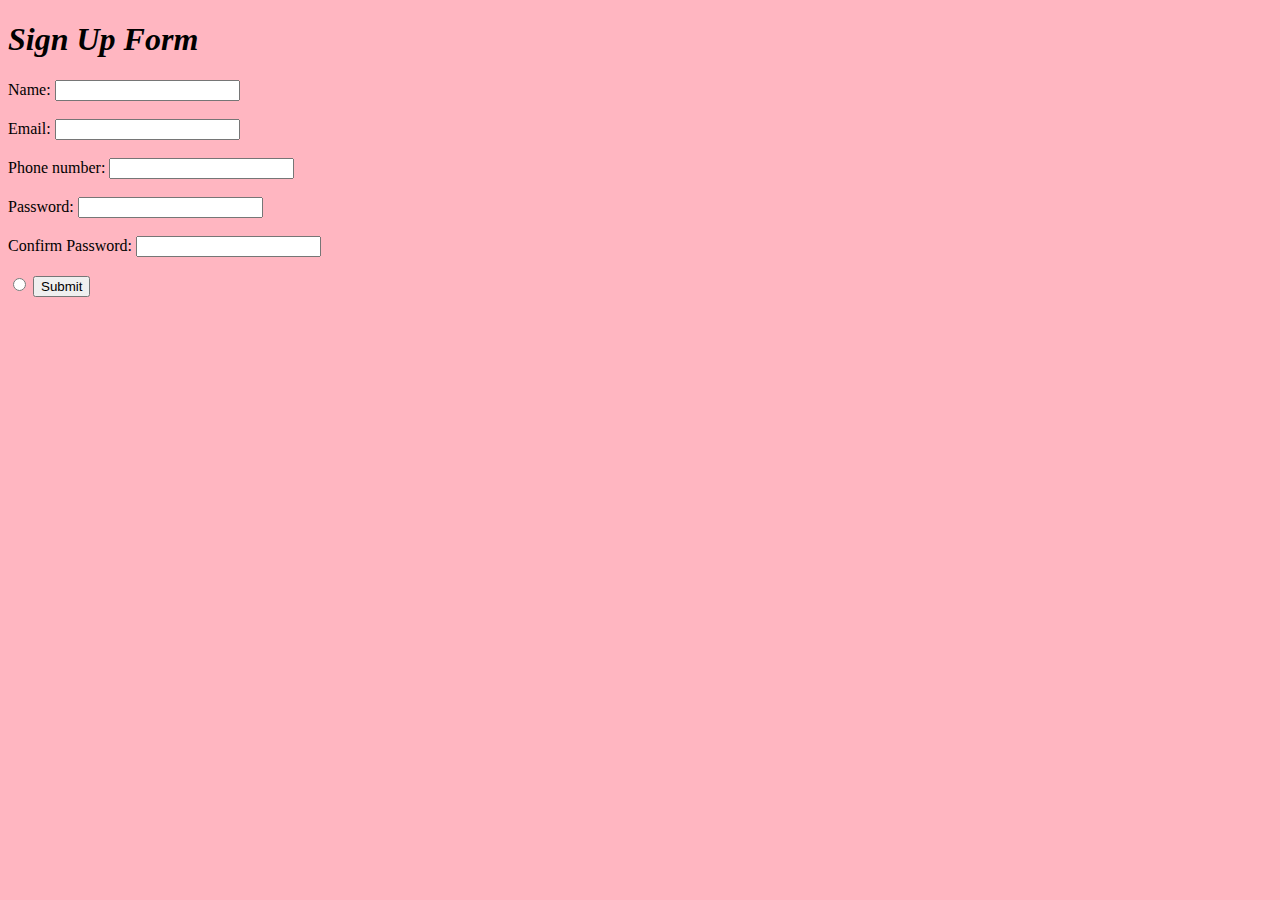
<file: Day1/index.html>
<!DOCTYPE html>
<html lang="en">
<head>
    <meta charset="UTF-8">
    <meta name="viewport" content="width=device-width, initial-scale=1.0">
    <title>My first website</title>
    <style>
    body {
     background-color: lightpink;
    }
  </style>
  </body>
   
</head>
<body>
    <h1><i>Sign Up Form </i></h1>
<form>
    <label for="name">Name:</label>
    <input type="text" id="name" name="name" required>
    <br><br>
    <label for="email">Email:</label>
    <input type="email" id="email" >
    <br><br>
    <label for="Phone number">Phone number:</label>
     <input type="text" id="phone number" name="Phone number" required>
     <br><br>
    <label for="Password">Password:</label>
    <input type="text"id="Password" required>
    <br><br>
   <label for="Confirm Password">Confirm Password:</label>
   <input type="text" id="Confirm Password" required>
   <br><br>
   <label for = "radio"></label>
    <input type = "radio" id="radio" name = "radio">
   <button type="submit">Submit</button>
</form>
</body>
</html>
</file>
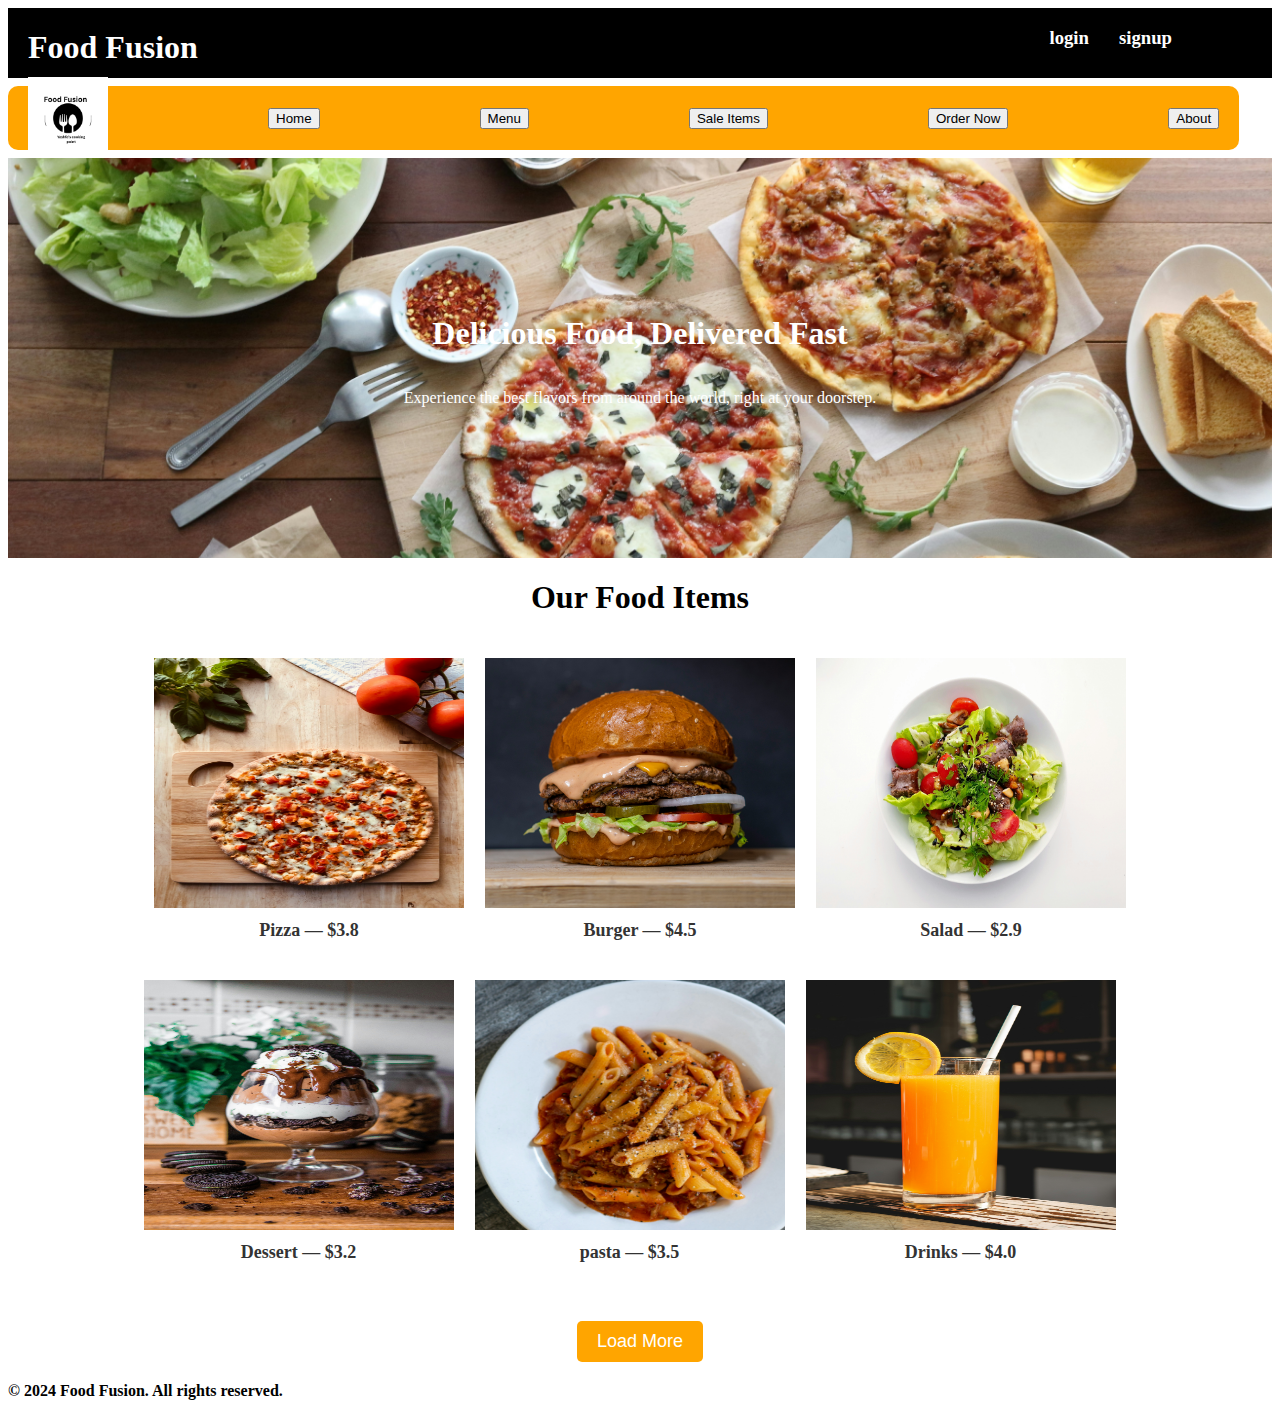
<file: Day3/index.html>
<!DOCTYPE html>
<html lang="en">
<head>
    <meta charset="UTF-8">
    <meta name="viewport" content="width=device-width, initial-scale=1.0">
  <link rel="stylesheet" href="style.css">
    <title>Food website landing page</title>
</head>
<body>
  <nav>
    <div class="logo">
      <h1>Food Fusion</h1> 
    <div class="auth">
      <h3>login </h3><h3>signup</h3>
    </div>
    </div>
   <div class="nav-section">
    <ul class="nav-links">
      <li><img src="Assets/logo.png"style="width:80px;height:80px;padding: auto;"></li>
      <li><button href="Home">Home</li>
     <li><a href="#images"><button>Menu</button></a></li>
      <li><button href="Sale">Sale Items</li>
      <li><button href="Order Now">Order Now</li>
        <li><button href="About">About</li>
    </ul>
  </div>
  <div class="hero-section">
    <h1>Delicious Food, Delivered Fast</h1>
    <p>Experience the best flavors from around the world, right at your doorstep.</p>
  </div>
  <div class="buttons">
   <h1>Our Food Items</h1>
  </div>
<div id="images" class="images">
  <div class="item">
    <img src="Assets/pizza.jpg" alt="Pizza" width="310" height="250">
    <p>Pizza — $3.8</p>
  </div>

  <div class="item">
    <img src="Assets/burger.jpg" alt="Burger" width="310" height="250">
    <p>Burger — $4.5</p>
  </div>
  <div class="item">
    <img src="Assets/salad.jpg" alt="Salad" width="310" height="250">
    <p>Salad — $2.9</p>
  </div>
  <div class="item">
    <img src="Assets/desserts.jpg" alt="Dessert" width="310" height="250">
    <p>Dessert — $3.2</p>
  </div>
   <div class="item">
    <img src="Assets/pasta.jpg" alt="pasta" width="310" height="250">
    <p>pasta — $3.5</p>
  </div>
  <div class="item">
    <img src="Assets/drink.jpg" alt="Drinks" width="310" height="250">
    <p>Drinks — $4.0</p>
</div>
<br>
</div>
<button class="load-more">Load More</button>

  <div class="footer">
    <p><b>&copy; 2024 Food Fusion. All rights reserved.</b></p>
  </div>


  </body>
</html>
</file>
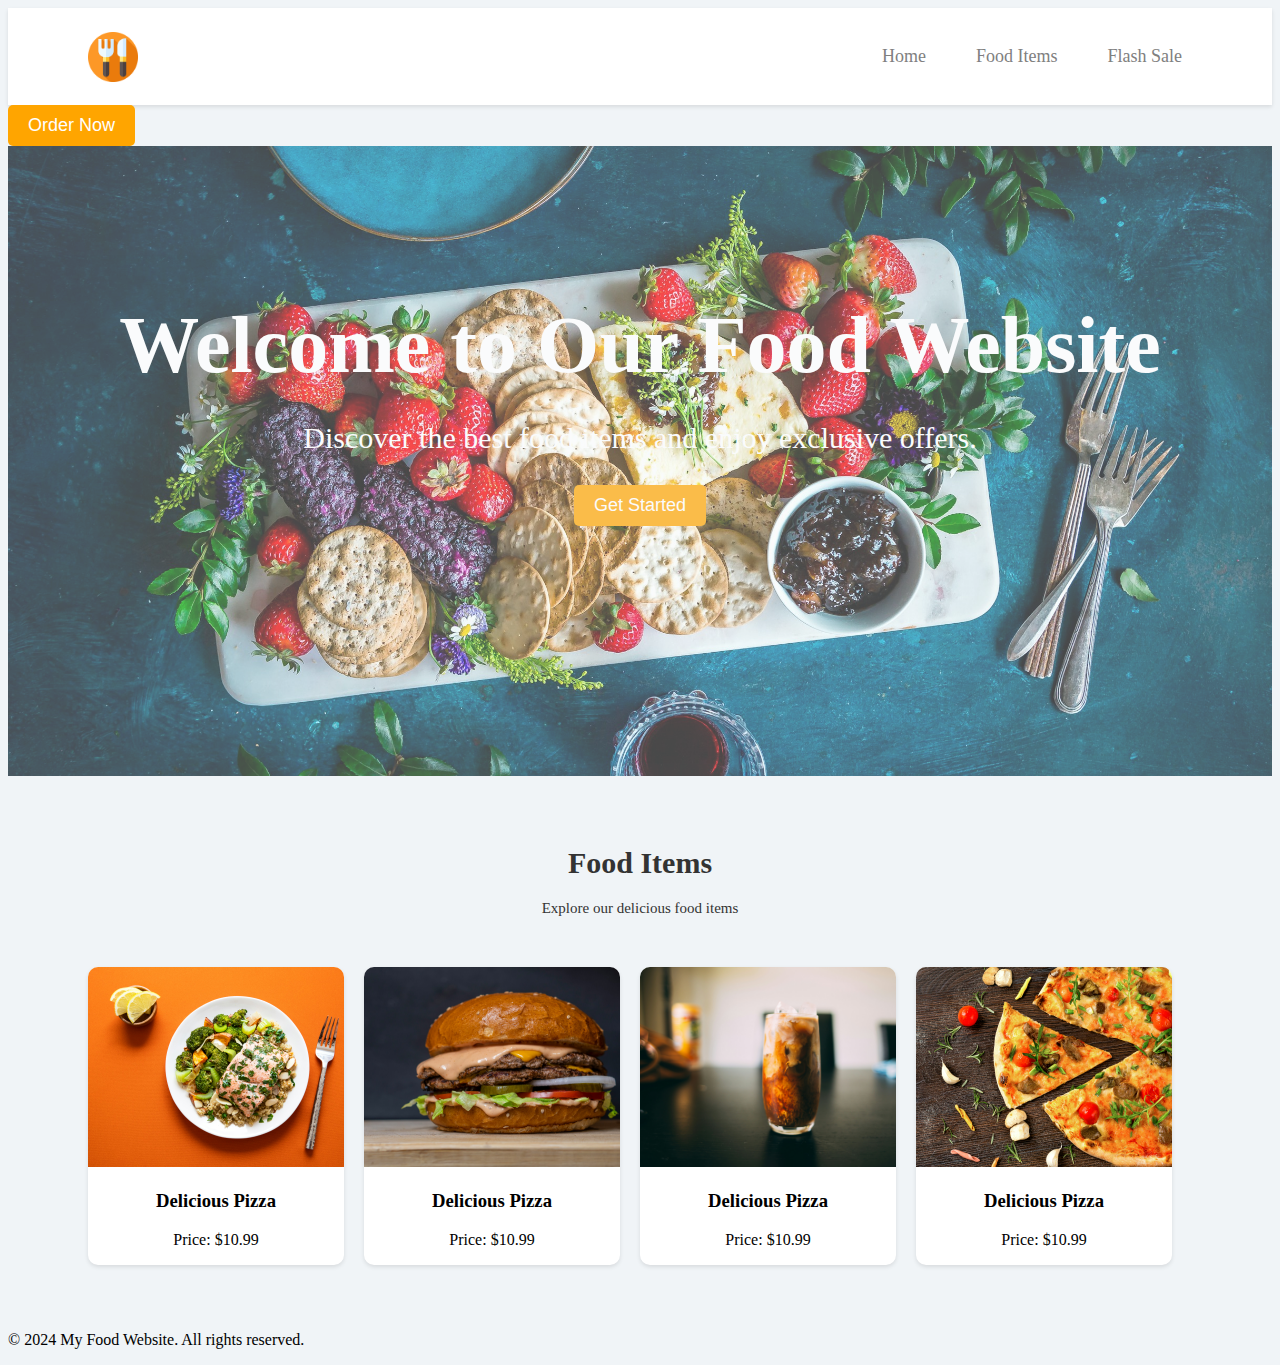
<file: Day4/index.html>
<!DOCTYPE html>
<html lang="en">
<head>
    <meta charset="UTF-8">
    <meta name="viewport" content="width=device-width, initial-scale=1.0">
    <link rel="stylesheet" href="style.css">
    <title>My second website</title>
</head>
<body>
    <header>
        <container>
              <header class="header">
        <div class="container">
            <div class="navbar">
                <div class="logo" >
                    <img src="Assets/logo.png" alt="Food Logo" width="50px">
                </div>
                <nav>
                    <ul id="MenuItems">
                        <li><a href="#home">Home</a></li>
                        <li><a href="#food-items">Food Items</a></li>
                        <li><a href="">Flash Sale</a></li>
                        
                    </ul>
                </nav>
        </container>
    </header>
      <div class="button">
    <button class="btn">Order Now</button>
  </div>
     </div>
        </div>
    </header>
        <section class="hero" id="home">
        <div class="hero-content">
            <h1 >Welcome to Our Food Website</h1>
            <p>Discover the best food items and enjoy exclusive offers.</p>
            <button class="btn">Get Started</button>
        </div>
    </section>

    <!-- food-items -->
     <section class = "food-items" id="food-items">
        <div class="food-items-heading">
            <h1 class="title">Food Items</h1>
            <p class="sub-title">Explore our delicious food items</p>
        </div>
        <div class="row">
            <div class="food-items-container">
                <img src="Assets/ella-olsson-mmnKI8kMxpc-unsplash.jpg" alt="Food Item 1" width="300px" height="200px">
                <h3>Delicious Pizza</h3>
                <p>Price: $10.99</p>
            </div>
             <div class="food-items-container">
                <img src="Assets/pic3 (1).jpg" alt="Food Item 1" width="300px" height="200px">
                <h3>Delicious Pizza</h3>
                <p>Price: $10.99</p>
            </div> 
            <div class="food-items-container">
                <img src="Assets/pic4.jpg" alt="Food Item 1" width="300px" height="200px">
                <h3>Delicious Pizza</h3>
                <p>Price: $10.99</p>
            </div> 
            <div class="food-items-container">
                <img src="Assets/pic5.jpg" alt="Food Item 1" width="300px" height="200px">
                <h3>Delicious Pizza</h3>
                <p>Price: $10.99</p>
            </div><div>

        </div>
        
        </section>
     </section>
    <footer>
        <div class="footer-content">
            <p>&copy; 2024 My Food Website. All rights reserved.</p>
        </div>
    </footer>

    
</body>
</html>
</file>
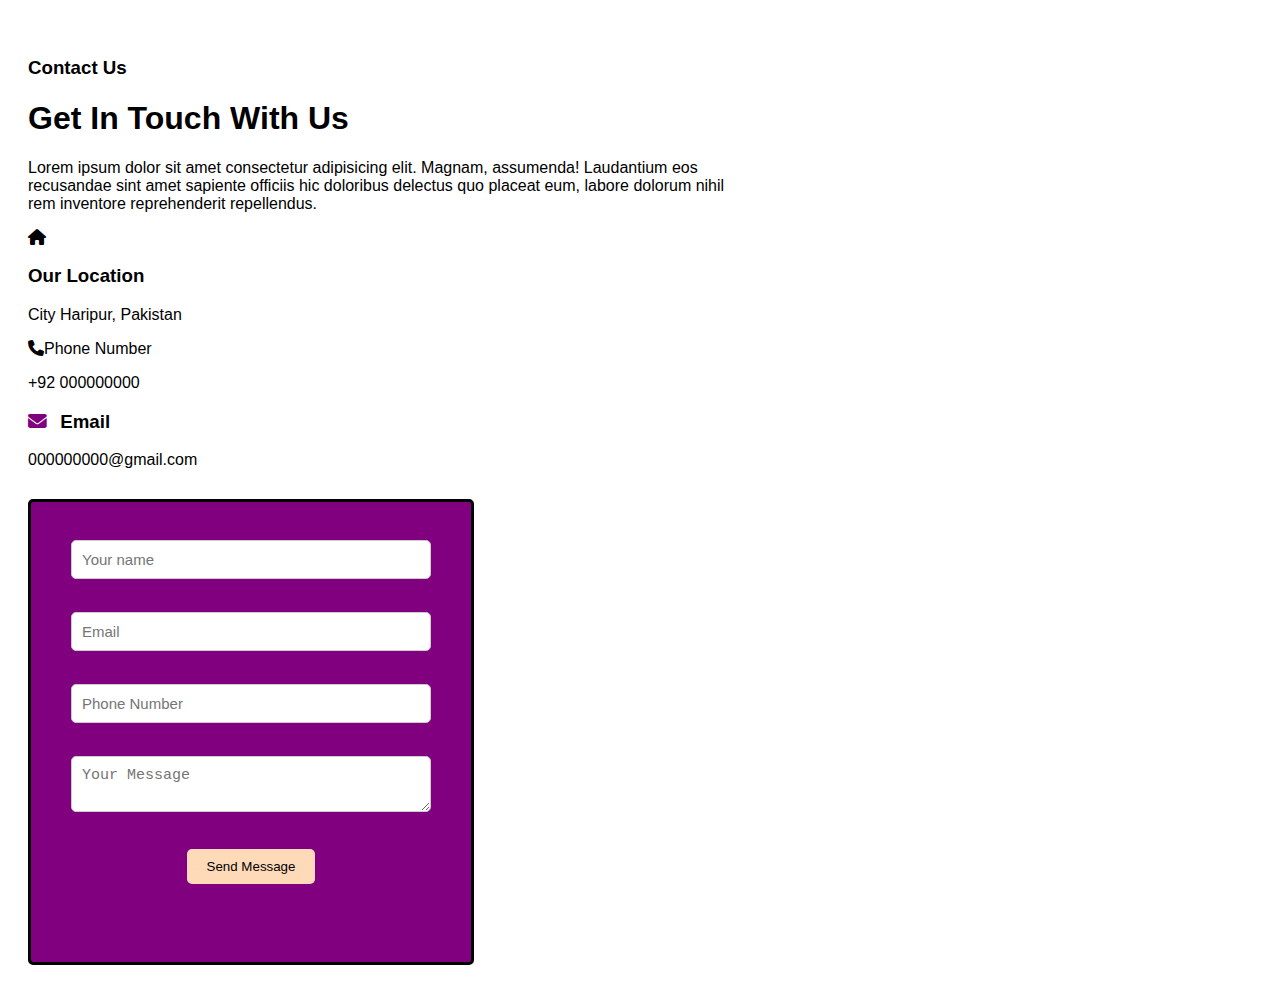
<file: Day5/index.html>
<!DOCTYPE html>
<html lang="en">
<head>
    <meta charset="UTF-8">
    <meta name="viewport" content="width=device-width, initial-scale=1.0">
    <link rel="stylesheet" href="style.css">
    <title>My home task</title>
    <link rel="stylesheet" href="https://cdnjs.cloudflare.com/ajax/libs/font-awesome/6.5.0/css/all.min.css">

</head>
<body>

<section  class="contact-wrapper">
  <div class="info">
    <div class="Contact">
      <h3>Contact Us</h3>
      <h1>Get In Touch With Us</h1>
      <p>Lorem ipsum dolor sit amet consectetur adipisicing elit. Magnam, assumenda! Laudantium eos recusandae sint amet sapiente officiis hic doloribus delectus quo placeat eum, labore dolorum nihil rem inventore reprehenderit repellendus.</p>
    </div>

   <div class="location">
  <div class="icon">
    <i class="fas fa-home"></i>
  </div>
  <div class="text">
    <h3>Our Location</h3>
    <p>City Haripur, Pakistan</p>
  </div>
</div>

    <div class="phone number">
      <div class
     <h3><i class="fas fa-phone"></i>Phone Number</h3>
      <p>+92 000000000</p>
    </div>

    <div class="email">
     <h3><i class="fas fa-envelope"></i> Email</h3>
      <p>000000000@gmail.com</p>
    </div>
  </div>
    <div class="form-container">
    <form>
      <label for="name"></label><br>
      <input type="text" id="name" name="name" placeholder="Your name"><br>

      <label for="Email"></label><br>
      <input type="text" id="Email" name="Email" placeholder="Email"><br>

      <label for="phone number"></label><br>
      <input type="text" id="phone number" name="phone Number" placeholder="Phone Number"><br><br>

      <textarea name="message" rows="2" cols="20" placeholder="Your Message"></textarea><br><br>

      <button type="submit" style="background-color:peachpuff; color: black; border: none; padding: 10px 20px; border-radius: 5px; cursor: pointer;">
        Send Message
      </button>
    </form>
  </div>
</section>
  
</body>
</html>
</file>
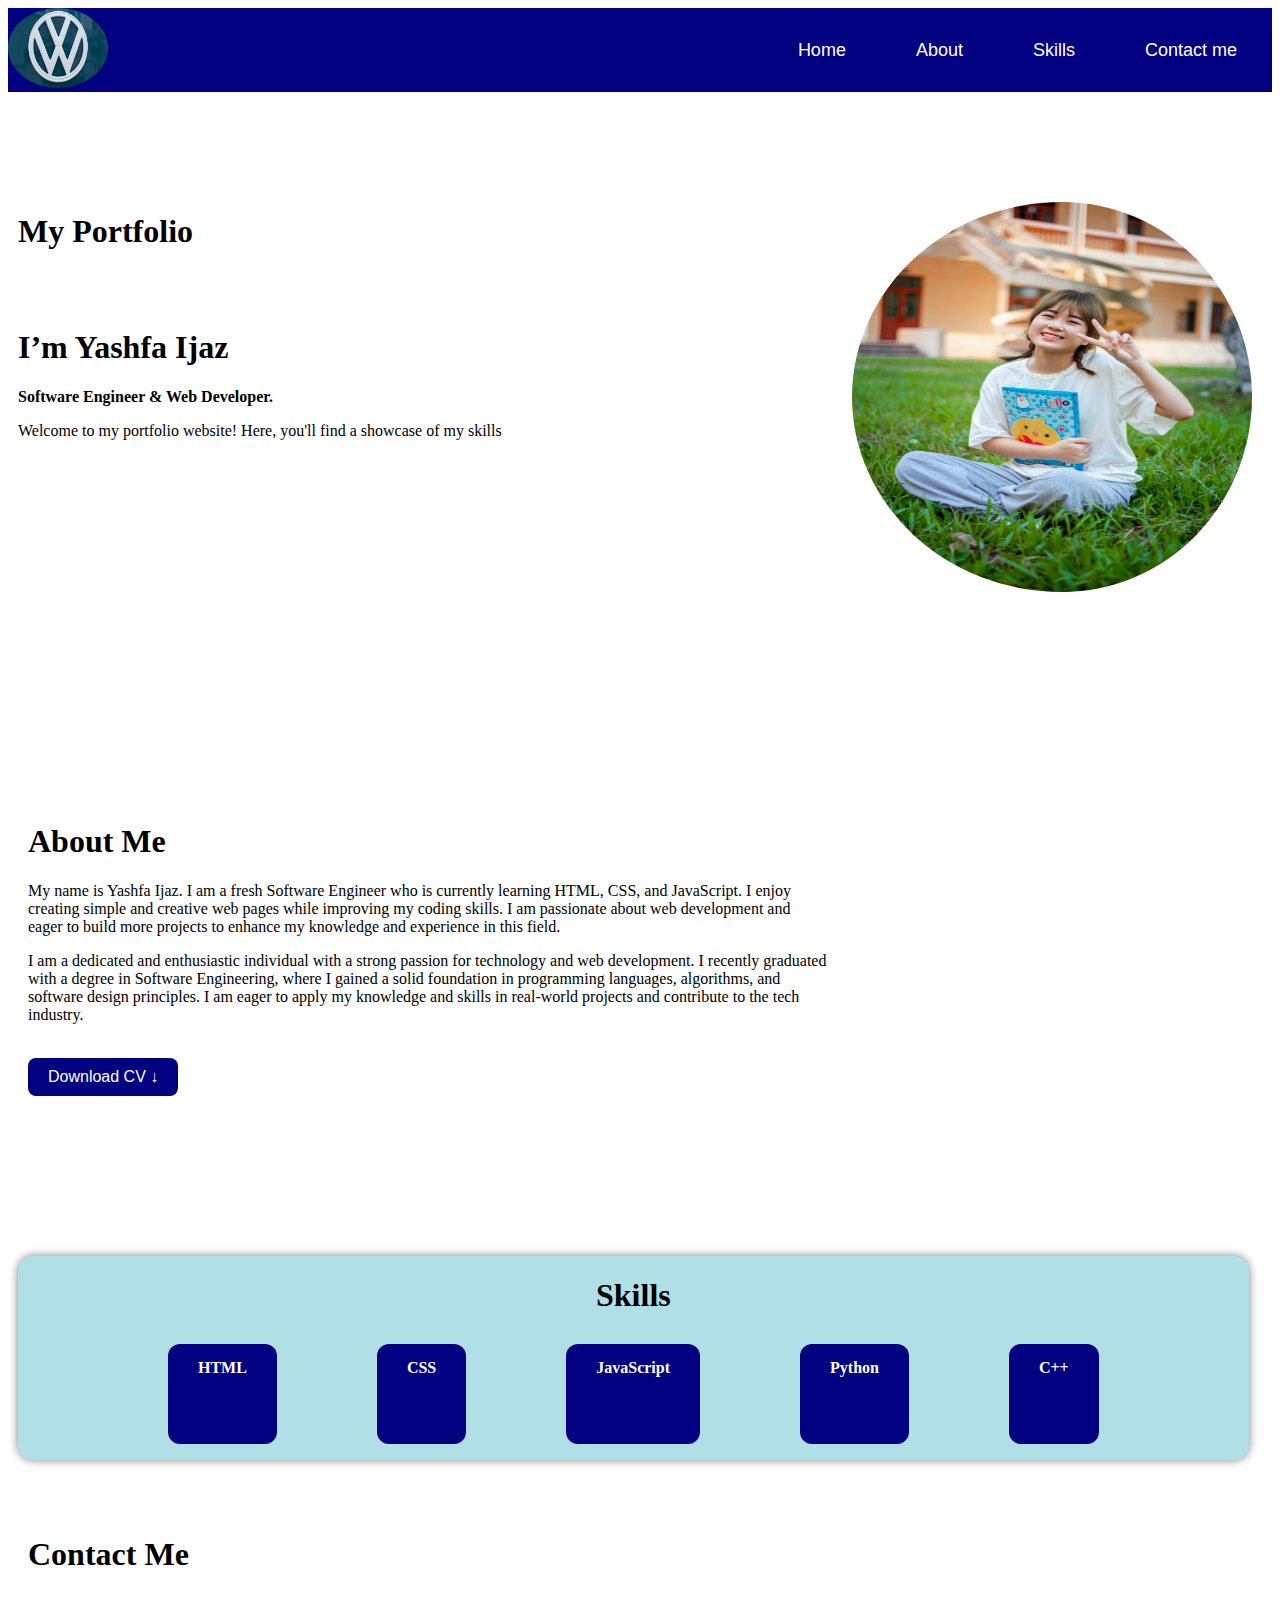
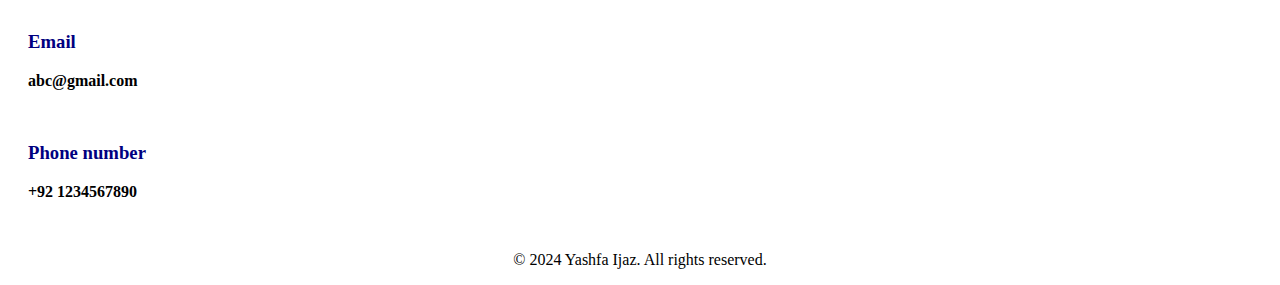
<file: Day6/index.html>
<!DOCTYPE html>
<html lang="en">
<head>
    <meta charset="UTF-8">
    <meta name="viewport" content="width=device-width, initial-scale=1.0">
    <link rel="stylesheet" href="style.css">
    <title>my work</title>
</head>
<body>
   <nav class="nav-section">
    <div class= "logo">
        <img src="Assets/logo.jpg" alt="logo" width="40px" height="40px">
    </div>
       <ul class="nav-links">
      <li><a href="#Home">Home</a></li>
      <li><a href="#About">About</a></li>
      <li><a href="#Skills">Skills</a></li>
        <li><a href="#Contact me">Contact me</a></li>
    </ul>
   </nav>
   <section >
   <div class="home" id="Home">
    <h1>My Portfolio</h1><br><br>
    <h1>I’m Yashfa Ijaz </h1><p><b>Software Engineer & Web Developer.</b></p>
    <p>Welcome to my portfolio website! Here, you'll find a showcase of my skills</p>    
   </div>
   <div class="my-pic">
    <img src="Assets/girl.jpg" alt="my-pic" width="200px" height="300px"></div>
   </section>
   <section>
    <div class="about" id="About">
          <h1 style="color:black";>About Me</h1>
          <p>My name is Yashfa Ijaz. I am a fresh Software Engineer who is currently learning HTML, CSS, and JavaScript. I enjoy creating simple and creative web pages while improving my coding skills. I am passionate about web development and eager to build more projects to enhance my knowledge and experience in this field.</p>
     <p>I am a dedicated and enthusiastic individual with a strong passion for technology and web development. I recently graduated with a degree in Software Engineering, where I gained a solid foundation in programming languages, algorithms, and software design principles. I am eager to apply my knowledge and skills in real-world projects and contribute to the tech industry.</p><br>
 <button class="button">Download CV &#8595;</button> 
    </div>
   </section>
   <br><br><br>
    <section>
     <div class="skills" id="Skills">
          <h1 style="color:black";>Skills</h1>
    <ul class="skills-list">
      <li>HTML</li>
      <li>CSS</li>
      <li>JavaScript</li>
      <li>Python</li>
      <li>C++</li>
    </ul>
  </div>
    </section><br><br><br>
    <section>
        <div class="contact" id="Contact me">
            <h1 style="color:black";>Contact Me</h1>
            <br>
        <h3 style="color: navy";>Email</h3>  
        <p><b>abc@gmail.com</b></p><br>
        <h3 style="color: navy;">Phone number</h3>
        <p><b>+92 1234567890</b></p><br>
        </div>
    </section>
<footer>
   <b></b> <p style="text-align: center;">&copy; 2024 Yashfa Ijaz. All rights reserved.</p></b>
</footer>
</body>
</html>
</file>
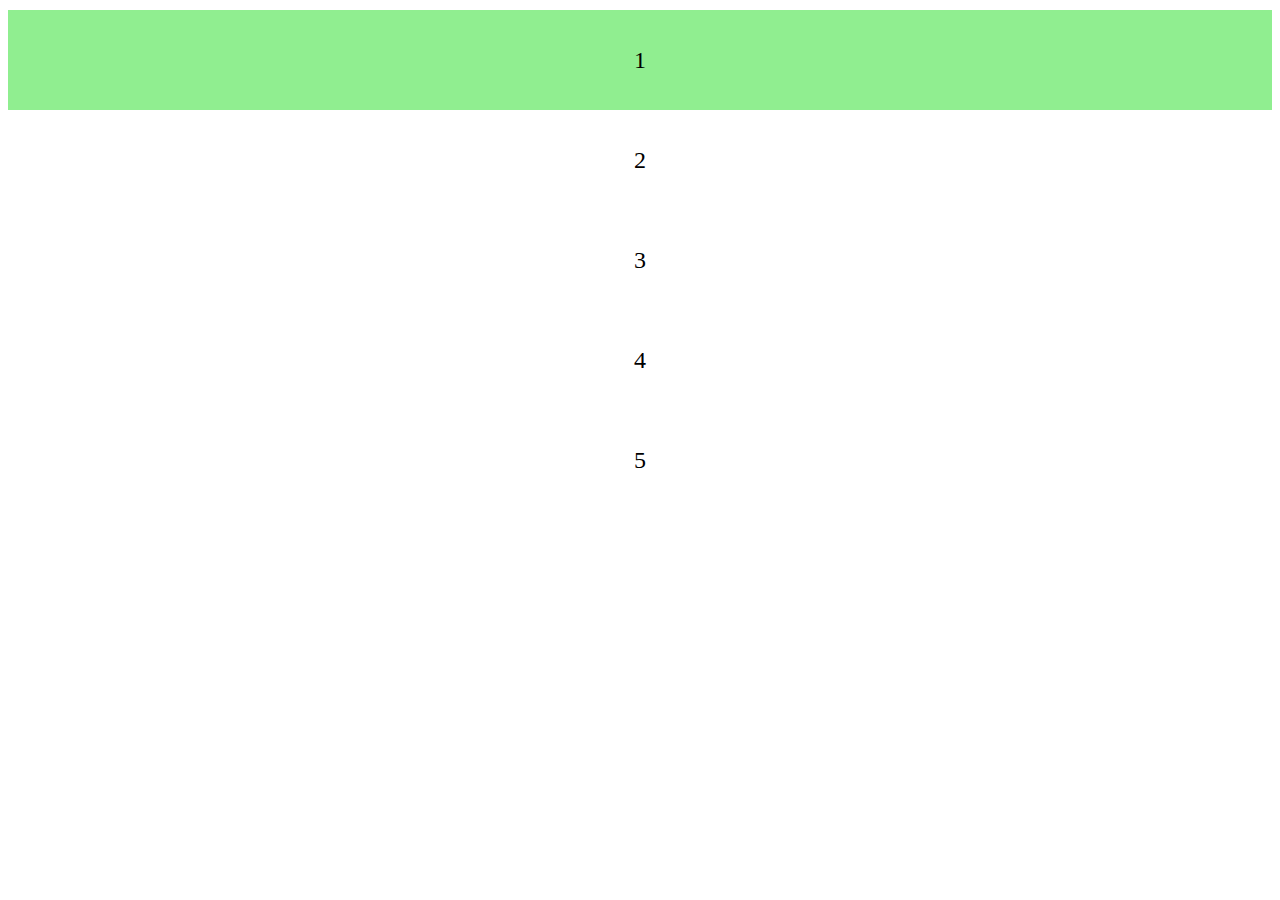
<file: Responsive/index.html>
<!DOCTYPE html>
<html lang="en">
<head>
    <meta charset="UTF-8">
    <meta name="viewport" content="width=device-width, initial-scale=1.0">
    <link rel="stylesheet" href="style.css">
    <title>Document</title>
</head>
<body>
    <div class="container">
        <div class="container1">1</div>
        <div class="container1">2</div>
        <div class="container1">3</div>
        <div class="container1">4</div>
        <div class="container1">5</div>
       </div> 
</body>
</html>
</file>
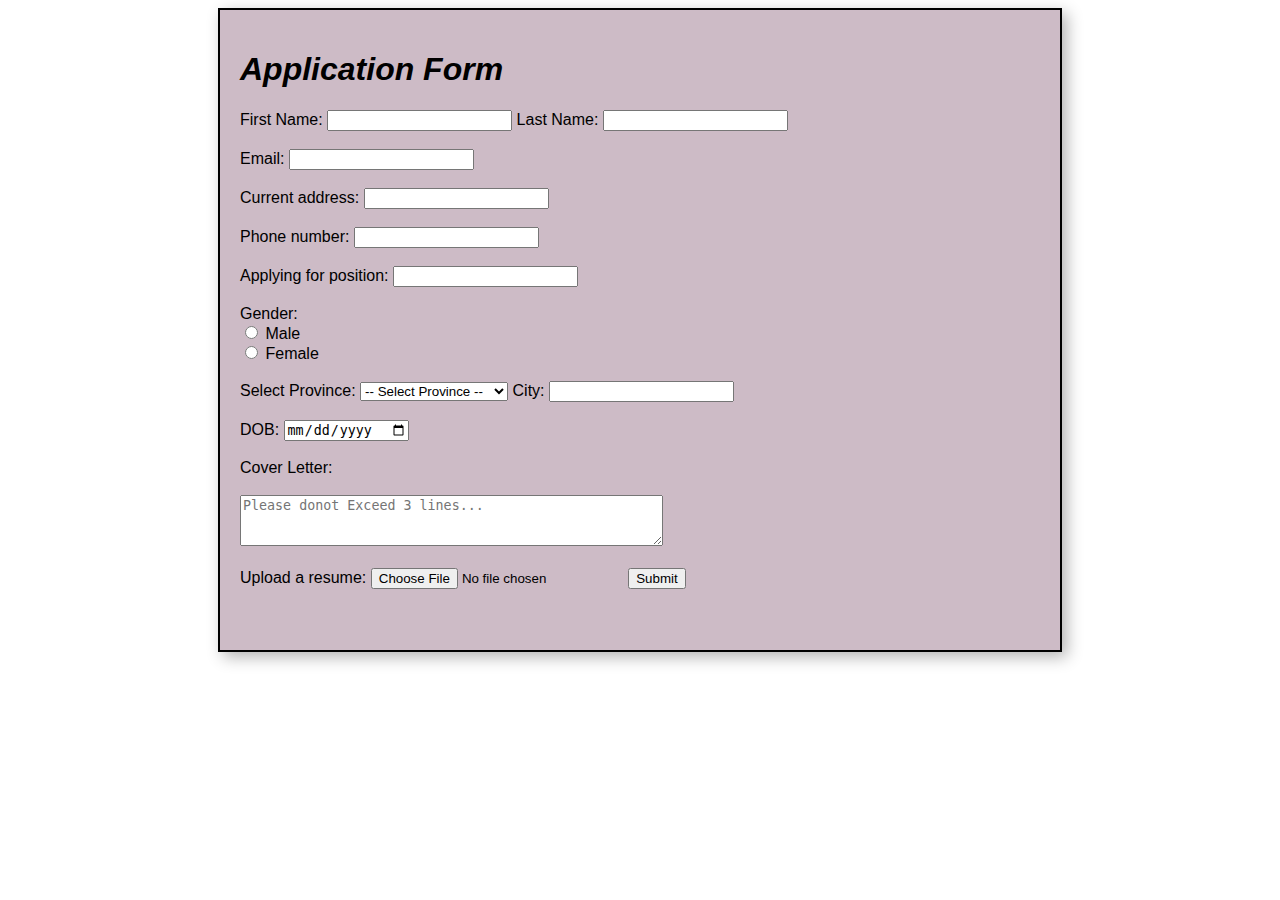
<file: Day2/form.html>
<!DOCTYPE html>
<html lang="en">
<head>
    <meta charset="UTF-8">
    <meta name="viewport" content="width=device-width, initial-scale=1.0">
    <link rel="stylesheet" href="form.css">
    <title>My first website</title>
   
</head>
<body>
  <div class="form">
    <h1><i>Application Form </i></h1>
<form>
    <label for="First name">First Name:</label>
    <input type="text" id="First name" name="First name" required>
      <label for="Last name">Last Name:</label>
    <input type="text" id="Last name" name="Last name" required>
    <br><br>
    <label for="email">Email:</label>
    <input type="email" id="email" >
    <br><br>
     <label for="Current address">Current address:</label>
    <input type="Current address" id="Current address" >
    <br><br>
    <label for="Phone number">Phone number:</label>
     <input type="text" id="phone number" name="Phone number" required>
     <br><br>
    <label for="Applying for position">Applying for position:</label>
    <input type="text"id="Application for position" required>
    <br><br>
  <label for="gender">Gender:</label><br>
<input type="radio" id="male" name="gender" value="Male">
<label for="male">Male</label><br>

<input type="radio" id="female" name="gender" value="Female">
<label for="female">Female</label>
<br><br>
<label for="province">Select Province:</label>
<select id="province" name="province" required>
  <option value="">-- Select Province --</option>
  <option value="Punjab">Punjab</option>
  <option value="Sindh">Sindh</option>
  <option value="Khyber Pakhtunkhwa">Khyber Pakhtunkhwa</option>
  <option value="Balochistan">Balochistan</option>
</select>
<label for="city">City:</label>
<input type="text" id="city" name="city" required>
<br><br>

   <label for="DOB">DOB:</label>
<input type="date" id="DOB" name="DOB" required>
    <br><br>
   <label for="coverLetter">Cover Letter:</label><br><br>
<textarea id="coverLetter" name="coverLetter" rows="3" cols="50" placeholder="Please donot Exceed 3 lines..."></textarea>
<br><br>
    <label for="Upload a resume">Upload a resume:</label>
    <input type="file" id="Upload a resume" name="Upload a resume" accept=".pdf,.doc,.docx" required>
    <input type="submit" value="Submit">
  </form>
</div>
</body>
</html>
</file>
<file: Day3/style.css>
.logo{
    padding-top: 0px;
    font-size: 16px;
    font-weight: bold;
    background-color: black;
    color: white;
    height: 70px;

    display: flex;
  justify-content: space-between;
    gap: 20px; 
    padding-left: 20px;
  }
  .auth{
    display: flex;
    gap: 30px;
    margin-right: 100px;
  }
  .nav-section{

    display: flex;
    align-items: center;
    background-color: white;
    height: 80px;
  }

.nav-links{
:hover {
  background-color: darkorange;
}
    list-style: none;
    display: flex;  
    padding: 2px 20px;
     border-radius: 10px; 
    font-weight: bold;
    font-size: 14px;
    gap: 160px;
   justify-content: space-around;
    align-items: center;
    height: 60px;
    background-color: orange;
    font-family: 'Poppins', sans-serif;
}
  .hero-section {
    background-image: url("Assets/pic2.jpg");
    opacity: 1.0;
    background-size: cover; 
    background-position: center;
    height: 400px;
    display: flex;
    flex-direction: column;
    justify-content: center;
    align-items: center;
    color: white;
    text-align: center;
  }
  .buttons{
    text-align: center;
  }
    .images {
    padding: 20px;
    display: flex;
    flex-wrap: wrap;
    gap: 21px;
    text-align: center;
    justify-content: center; // Center the items horizontally
  }

  .item p {
    font-size: 18px;
    font-weight: bold;
    color: #333;
    margin-top: 8px;
  }
  .load-more {
  display: block;
  margin: 20px auto; 
    background-color: orange;
  color: white;
  border: none;
  padding: 10px 20px;
  border-radius: 5px;
  font-size: 18px;
  cursor: pointer;
}

.load-more:hover {
  background-color: darkorange; 
}
</file>
<file: Day4/style.css>
body{
    background-color: rgb(240, 244, 247);
}
.container{
    background-color: white;
    padding: 20px 80px;
    box-shadow: 0 2px 4px rgba(0,0,0,0.1);
    
}
.logo{
    height: 50px;
}
.navbar{
    display: flex;
    align-items: center;
    justify-content: space-between;
}
#MenuItems{
    display: flex;
    gap: 30px;
    list-style: none;
    font-size: 18px;
    color: grey;
    text-decoration: none;

}
#MenuItems li a{
    padding: 10px;
    border-bottom: 2px solid transparent;
    text-decoration: none;
    color: grey;
}
#MenuItems li a:hover{
    border-bottom: 2px solid orange;
    color: orange;
}
button{
    background-color: orange;
    color: white;
    padding: 10px 20px;
    border: none;
    border-radius: 5px;
    cursor: pointer;
    font-size: 18px;
}
button:hover{
    background-color: darkorange;
}
.hero{
   background-image:url("Assets/pic2\ \(1\).jpg");
    height: 500px;
    background-size: cover;
    background-position: center;
    position: relative;
    height: 70vh;
    opacity: 0.7;
}
.hero-content{
    text-align: center;
    justify-self: conter;
    margin: auto;
    padding: 100px 0;
    color: white;

}
.hero-content h1{
    font-size: 80px;
    margin-bottom: 20px;
}
.hero-content p{
    font-size: 30px;
    margin-bottom: 30px;
}
.food-items{
    padding: 50px 80px;
}
.food-items-heading{
    text-align: center;
    font-size: 15px;
    margin-bottom: 50px;
    color: #333;
}
.row{
    display: flex;
    justify-content: space-around;
    gap: 20px;
}
.food-items-container{
    background-color: white;
    box-shadow: 0 2px 4px rgba(0,0,0,0.1);
    border-radius: 10px;
    overflow: hidden;
    width: 300px;
    text-align: center;
}
</file>
<file: Day5/style.css>
.form-container{
    background-color:purple;
    width: 400px;
    height: 420px;
    text-align:center;
      padding: 20px;
    border-radius: 5px;
font-family: Arial, sans-serif;
max-width: 600px;
margin-top: 30px;
border: 3px solid black;
/* decoration of text inside box */
 input, textarea {
    width: 90%; 
    padding: 10px;
    margin-bottom: 15px;
    border-radius: 5px;
    border: 1px solid #ccc;
    box-sizing: border-box;
    font-size: 15px;
  }}
.info{
    h3 i {
  color: purple;     /* makes the icon purple */
  margin-right: 8px; /* adds space between the icon and text */
}
    margin-top: 10px;
    /* background-color:lightgrey; */
    text-align:left;
    width: 700px;
    font-family: Arial, sans-serif;
    text-wrap: wrap;
    padding: 20px;
    border-radius: 1px;
}
.contact-wrapper {
  display:flex;
  align-items: flex-start;
  gap: 0px;
}
</file>
<file: Day6/style.css>
.nav-section{
    background-color: navy;
    overflow: hidden;
    display: flex;
list-style: none;
 justify-content: space-between; 
    align-items: center;
    width: 100%;
}
    
   
.nav-links{
    display: flex;
    align-items: center;
    padding-left: 600px;
    list-style: none;
}
.nav-links a{
    color: white;
    text-decoration: none;
    padding: 25px 35px;
    text-align: center;
    font-size: 18px;
    font-family: Arial, Helvetica, sans-serif;
}
.nav-links a:hover{
    background-color:powderblue;
    color: black;
    border-radius: 9px;
}
.logo img{
    width: 100px;
    height: 80px;
    border-radius: 50%;
}
.home{
    padding-left: 10px;
    padding-top: 100px;
    width: 100%; ;
    height: 600px; ;
    background-color: white;
    text-wrap: wrap;
}
.my-pic{
    padding-right: 20px;
    padding-top: 10px;
    width: 400px;
    height: 490px;
    background-color:white;
}
.my-pic img{
    border-radius: 50%;
  padding-right: 20px;
  height: 390px;
    width: 400px;
}
section {
  background-image: url();
  display: flex;
  align-items: center;
 
}


.about{
    padding-left: 20px;
    padding-top: 10px;
    width: 800px;
    height: 400px;
    background-color: white;
    text-wrap: wrap;
    .button{
  background-color:navy;
  color: white;
  padding: 10px 20px;
  border: none;
  border-radius: 8px;
  font-size: 16px;
  cursor: pointer;
  display: flex;
  align-items: center;
  gap: 8px;
    }
.button:hover {
  background-color:rgb(58, 25, 174);}}
.skills{
  background-color: powderblue;
  margin-left: 10px;
    padding-left: 150px;
    padding-right: 150px;
    border-radius: 15px;
     text-align: center;
     box-shadow: grey 0px 0px 10px 0px;
}
.skills-section h1 {
  color: black;
  margin-bottom: 20px;
}

.skills-list {
    margin-top: 30px;
  display: flex;
  justify-content: center;
  height: 100px;
  gap: 100px;
  list-style: none;
  padding: 0;
}

.skills-list li {
    background-color: navy;
  color: white;
  padding: 15px 30px;
  border-radius: 12px;
  font-weight: bold;

}
.contact{
    padding-left: 20px;
  
}
</file>
<file: Responsive/style.css>
.container{
    width: 100%;
    height: 100px;
    background-color: lightblue;
    margin: 10px 0;
    text-align: center;
    line-height: 100px;
    font-size: 24px;
}
@media (min-width: 800px) {
   .container{
       background-color: lightgreen;
   }
}
@media (max-width: 500px) {
   .container{
       background-color: rgb(77, 87, 158);
   }
}
</file>
<file: Day2/form.css>
.form{
    border: 2px solid black;
    padding: 20px;
    margin: auto;
    background-color: rgb(205, 187, 198);
    height:600px;
    width: 800px;
    font-family: Arial, sans-serif;
    box-shadow: 5px 5px 15px rgba(0,0,0,0.3);
}
.form h1{
    text-align: left;
}
</file>
